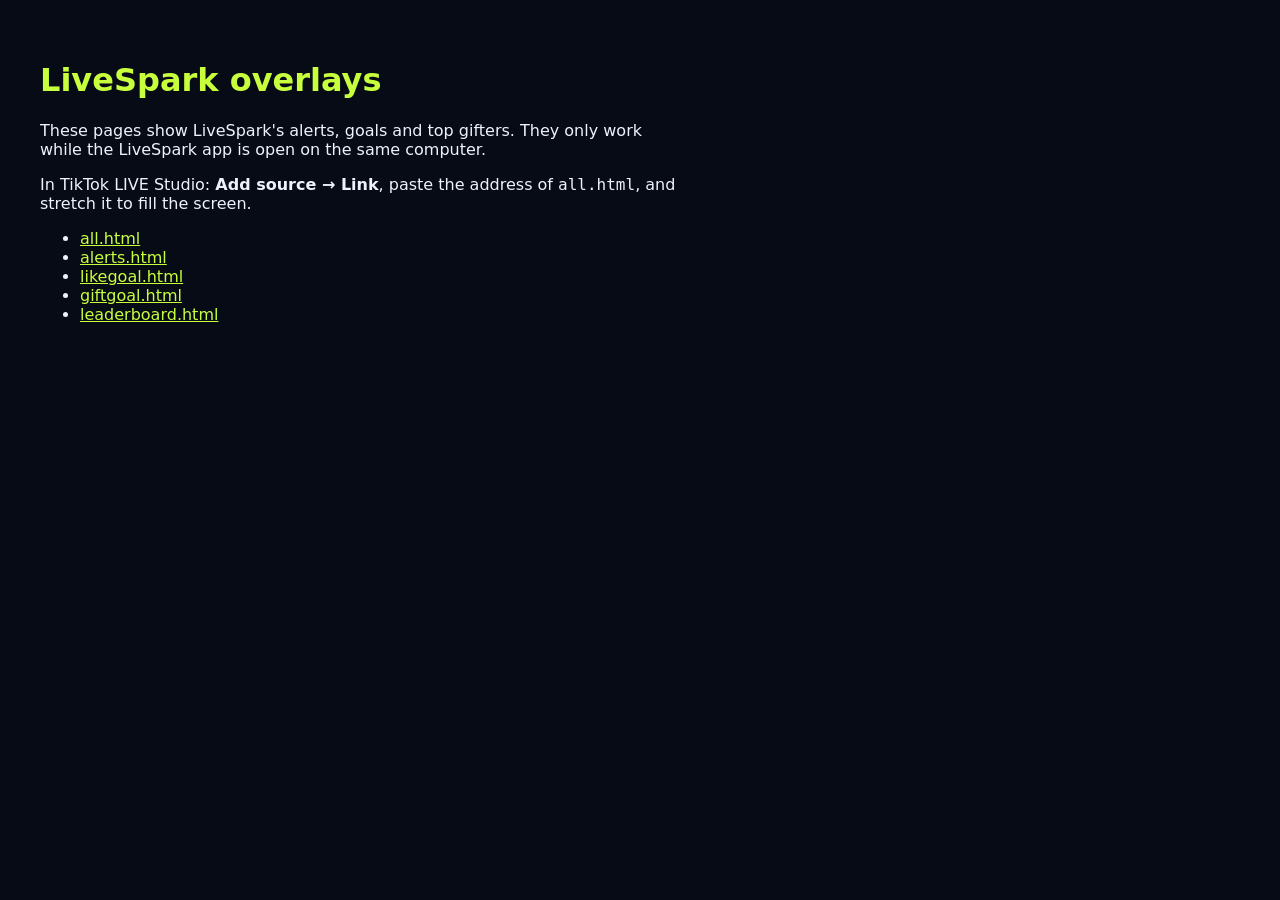
<file: index.html>
<!doctype html><meta charset="utf-8"><title>LiveSpark overlays</title>
<body style="font:16px system-ui;background:#070B16;color:#EEF2FF;padding:32px;max-width:640px">
<h1 style="color:#C8FF3D">LiveSpark overlays</h1>
<p>These pages show LiveSpark's alerts, goals and top gifters. They only work while the LiveSpark app is open on the same computer.</p>
<p>In TikTok LIVE Studio: <b>Add source → Link</b>, paste the address of <code>all.html</code>, and stretch it to fill the screen.</p>
<ul><li><a style="color:#C8FF3D" href="all.html">all.html</a></li><li><a style="color:#C8FF3D" href="alerts.html">alerts.html</a></li><li><a style="color:#C8FF3D" href="likegoal.html">likegoal.html</a></li><li><a style="color:#C8FF3D" href="giftgoal.html">giftgoal.html</a></li><li><a style="color:#C8FF3D" href="leaderboard.html">leaderboard.html</a></li></ul>
</body>
</file>
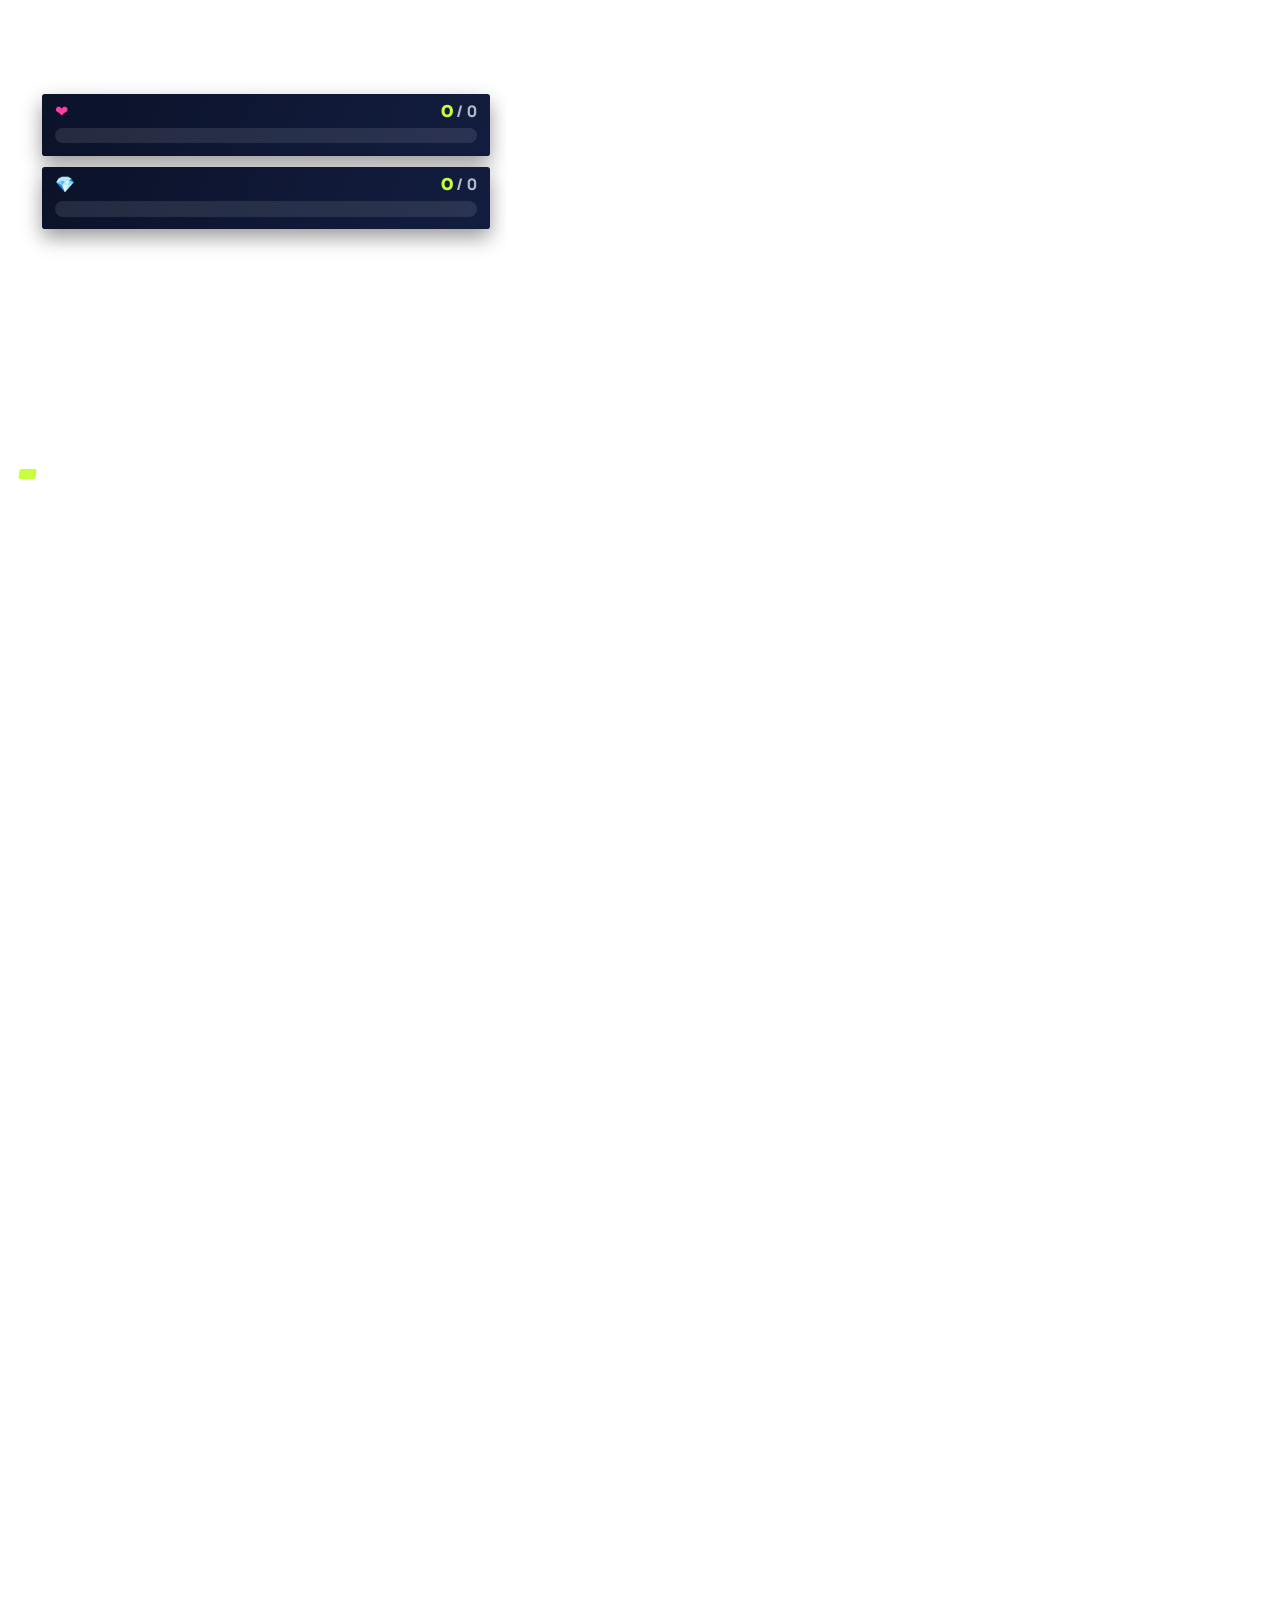
<file: all.html>
<!doctype html>
<html lang="en">
<head>
<meta charset="utf-8">
<title>LiveSpark · All overlays</title>
<style>
  html, body { margin: 0; width: 1080px; height: 1920px; overflow: hidden; background: transparent; }
  iframe { position: absolute; inset: 0; width: 1080px; height: 1920px; border: 0; background: transparent; }
</style>
</head>
<body>
<script>
  // Every LiveSpark overlay in one transparent 1080x1920 page, so apps like
  // TikTok LIVE Studio need only one Link source.
  const q = location.search.replace(/^\?/, '');
  for (const r of ['likegoal', 'giftgoal', 'leaderboard', 'alerts']) {
    const f = document.createElement('iframe');
    f.src = `${r}.html${q ? '?' + q : ''}`;
    f.setAttribute('allowtransparency', 'true');
    f.setAttribute('allow', 'autoplay');
    document.body.appendChild(f);
  }
  // Scale the 1080×1920 canvas to the size the streaming app gives us.
  function fit() {
    const w = window.innerWidth || 1080, h = window.innerHeight || 1920;
    document.documentElement.style.zoom = String(Math.min(w / 1080, h / 1920));
  }
  fit();
  window.addEventListener('resize', fit);
</script>
</body>
</html>
</file>
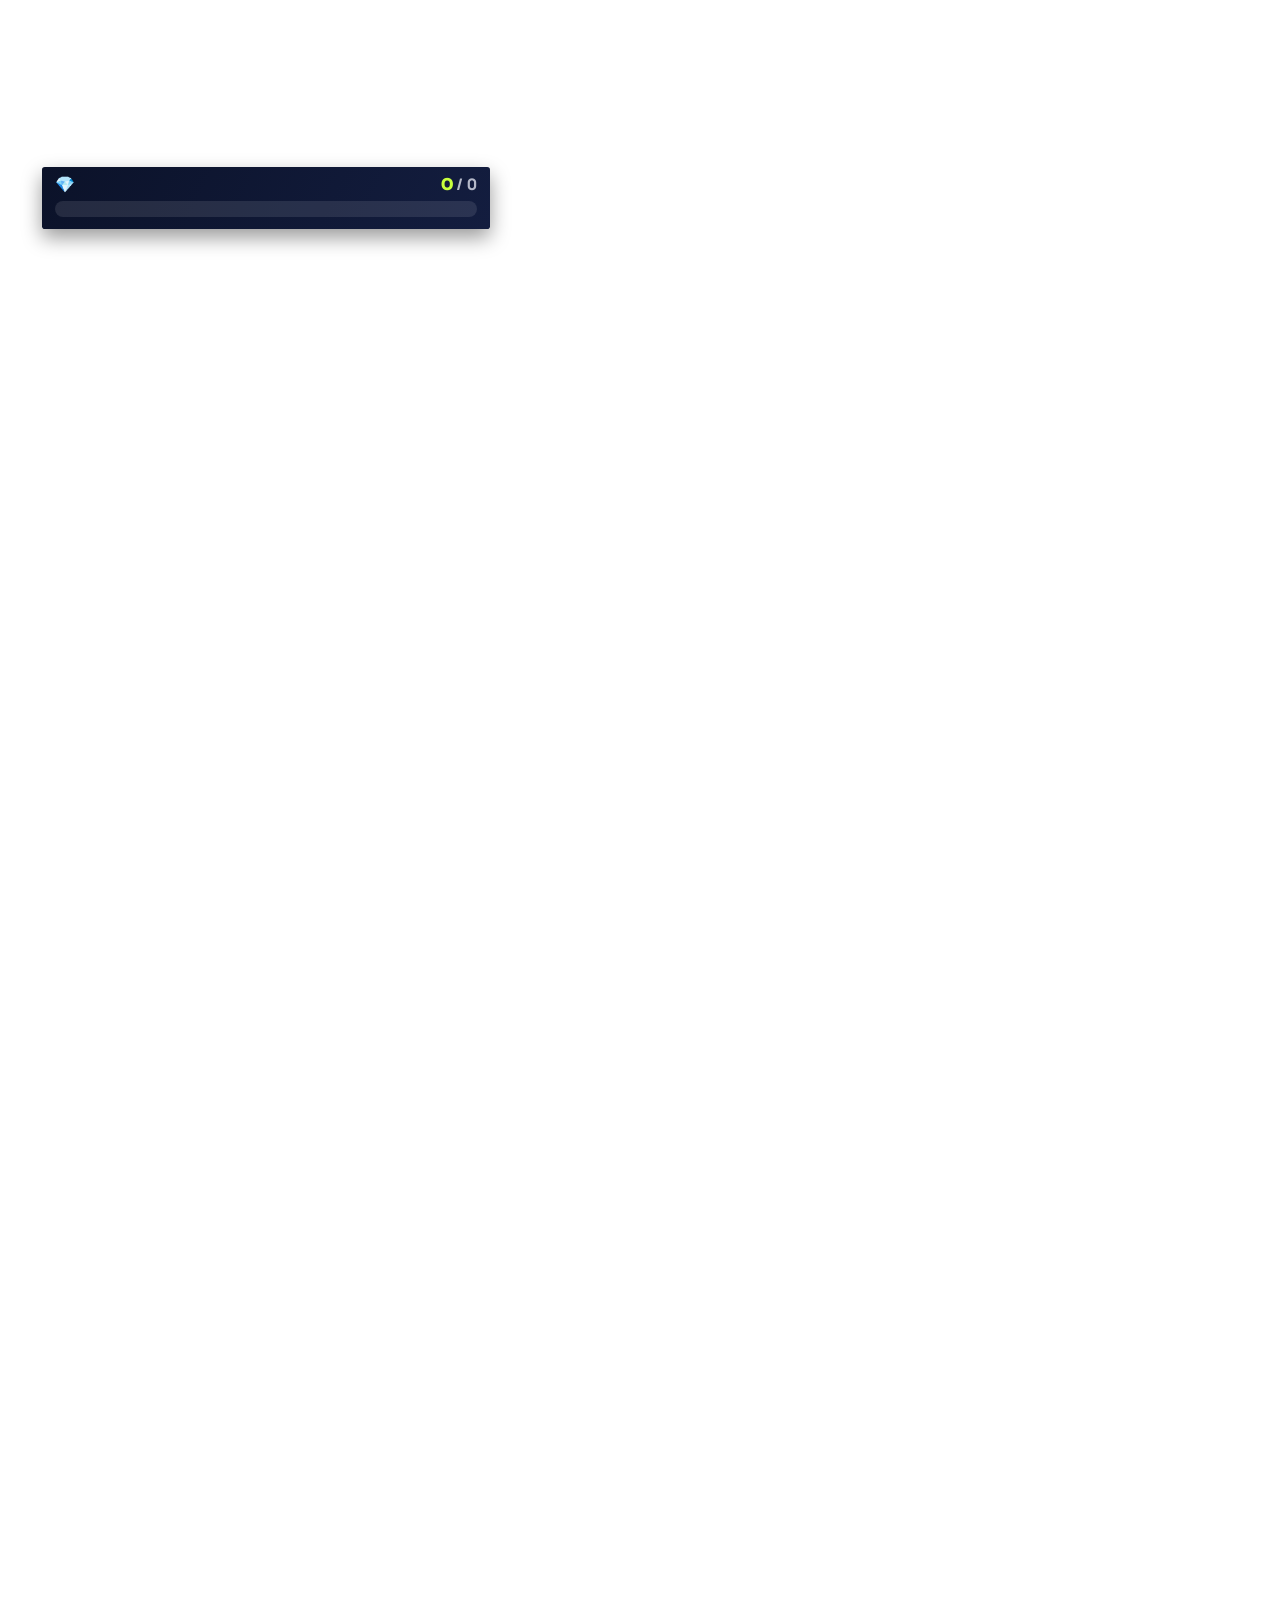
<file: giftgoal.html>
<!doctype html>
<html lang="en">
<head>
<meta charset="utf-8">
<title>LiveSpark · Gift goal</title>
<link rel="preconnect" href="https://fonts.googleapis.com"><link rel="preconnect" href="https://fonts.gstatic.com" crossorigin><link rel="stylesheet" href="https://fonts.googleapis.com/css2?family=Manrope:wght@600;700;800&family=Unbounded:wght@800&display=swap">
<link rel="stylesheet" href="shared/themes.css">
<link rel="stylesheet" href="shared/goal.css">
</head>
<body data-kind="gift">
<div id="goal"></div>
<script src="https://cdnjs.cloudflare.com/ajax/libs/gsap/3.12.5/gsap.min.js"></script>
<script src="shared/core.js"></script>
<script src="shared/goal.js"></script>
</body>
</html>
</file>
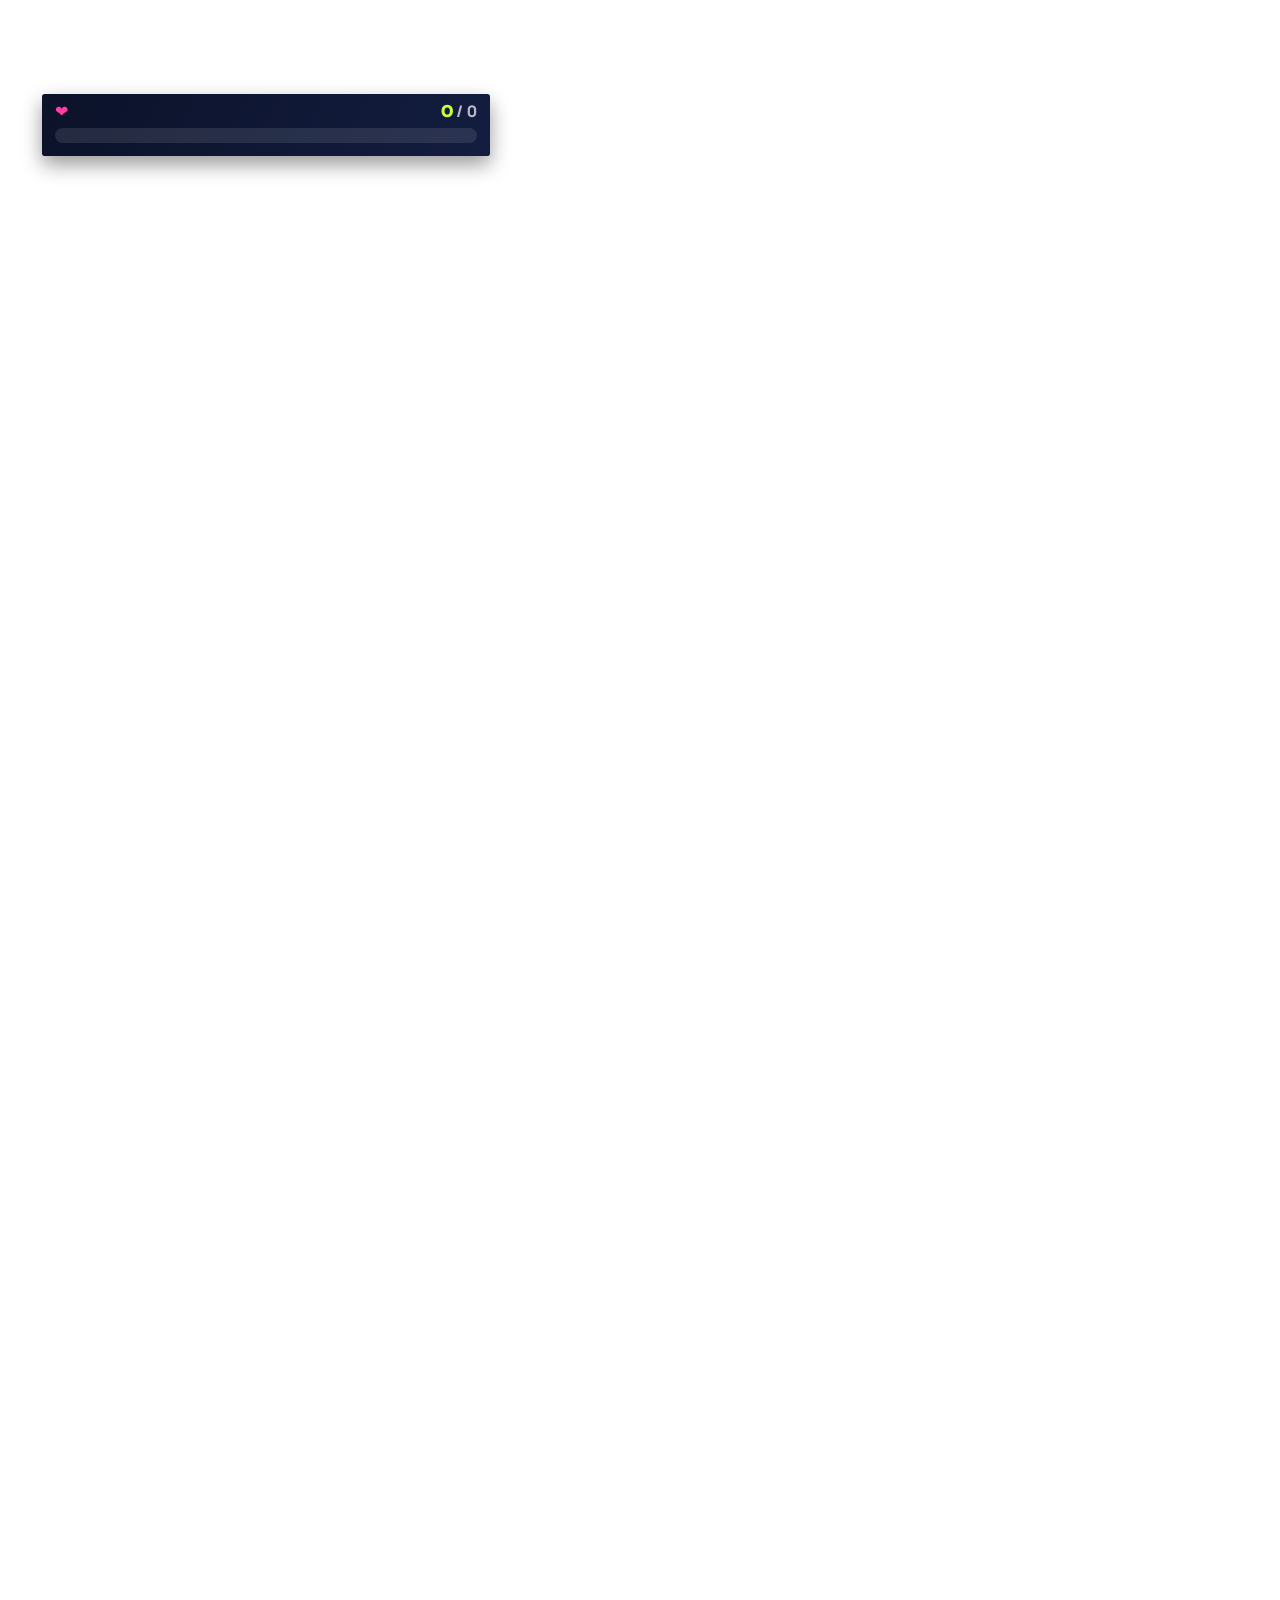
<file: likegoal.html>
<!doctype html>
<html lang="en">
<head>
<meta charset="utf-8">
<title>LiveSpark · Like goal</title>
<link rel="preconnect" href="https://fonts.googleapis.com"><link rel="preconnect" href="https://fonts.gstatic.com" crossorigin><link rel="stylesheet" href="https://fonts.googleapis.com/css2?family=Manrope:wght@600;700;800&family=Unbounded:wght@800&display=swap">
<link rel="stylesheet" href="shared/themes.css">
<link rel="stylesheet" href="shared/goal.css">
</head>
<body data-kind="like">
<div id="goal"></div>
<script src="https://cdnjs.cloudflare.com/ajax/libs/gsap/3.12.5/gsap.min.js"></script>
<script src="shared/core.js"></script>
<script src="shared/goal.js"></script>
</body>
</html>
</file>
<file: shared/themes.css>
/* LiveSpark overlay themes. Each overlay pack is a set of tokens; the
   overlays themselves only use the tokens, so a new pack is just a new block. */

:root, [data-theme="spark"] {
  --ink: #F4F7FF;
  --ink-soft: rgba(244, 247, 255, .72);
  --slab: #0B1229;
  --slab-2: #131D3F;
  --accent: #C8FF3D;
  --accent-ink: #0B1229;
  --hot: #FF3DA5;
  --glow: 0 0 28px rgba(200, 255, 61, .55);
  --edge: rgba(200, 255, 61, .9);
  --track: rgba(255, 255, 255, .10);
  --radius: 6px;
  --skew: -8deg;
  --display: 'Unbounded', 'Arial Black', sans-serif;
  --body: 'Manrope', 'Segoe UI', sans-serif;
}

[data-theme="ember"] {
  --ink: #FFF4E8;
  --ink-soft: rgba(255, 244, 232, .72);
  --slab: #1B120E;
  --slab-2: #2A1A12;
  --accent: #FF7A1A;
  --accent-ink: #1B120E;
  --hot: #FFC94D;
  --glow: 0 0 32px rgba(255, 122, 26, .55);
  --edge: rgba(255, 201, 77, .9);
  --track: rgba(255, 220, 190, .12);
  --radius: 14px;
  --skew: 0deg;
}

[data-theme="ice"] {
  --ink: #062033;
  --ink-soft: rgba(6, 32, 51, .7);
  --slab: rgba(236, 250, 255, .86);
  --slab-2: rgba(210, 242, 255, .9);
  --accent: #19C7F0;
  --accent-ink: #FFFFFF;
  --hot: #7A5CFF;
  --glow: 0 10px 40px rgba(25, 199, 240, .35);
  --edge: rgba(255, 255, 255, .95);
  --track: rgba(6, 32, 51, .12);
  --radius: 26px;
  --skew: 0deg;
}

html, body {
  margin: 0;
  width: 1080px;
  height: 1920px;
  overflow: hidden;
  background: transparent;
  font-family: var(--body);
  color: var(--ink);
  -webkit-font-smoothing: antialiased;
}

/* The dashboard preview shows overlays on a stand-in camera frame. */
body.preview-bg {
  background:
    radial-gradient(1200px 900px at 30% 25%, #3a4a6b 0%, transparent 60%),
    radial-gradient(900px 900px at 80% 80%, #2b2238 0%, transparent 60%),
    linear-gradient(160deg, #1a2235, #10131c);
}
</file>
<file: shared/goal.css>
#goal {
  position: absolute; left: 90px; width: 900px;
  padding: 22px 28px 26px;
  background: linear-gradient(115deg, var(--slab), var(--slab-2));
  border-radius: var(--radius);
  box-shadow: 0 18px 44px rgba(0,0,0,.4);
  transform-origin: 50% 50%;
}
body[data-kind="like"] #goal { top: 200px; }
body[data-kind="gift"] #goal { top: 356px; }

#goal .head { display: flex; align-items: baseline; gap: 14px; margin-bottom: 16px; }
#goal .icon { font-size: 34px; line-height: 1; color: var(--hot); }
#goal .label {
  flex: 1; min-width: 0; white-space: nowrap; overflow: hidden; text-overflow: ellipsis;
  font: 800 30px/1.1 var(--display); letter-spacing: .01em; text-transform: uppercase;
}
#goal .nums { font: 800 34px/1 var(--body); font-variant-numeric: tabular-nums; }
#goal .nums .cur { color: var(--accent); font-family: var(--display); }
#goal .nums .sep { margin: 0 8px; color: var(--ink-soft); }
#goal .nums .tgt { color: var(--ink-soft); }

#goal .track { position: relative; height: 34px; border-radius: 999px; background: var(--track); }
#goal .fill {
  position: absolute; left: 0; top: 0; bottom: 0; width: 0;
  border-radius: 999px; background: var(--accent); overflow: hidden;
  box-shadow: var(--glow);
}
#goal .stripes {
  position: absolute; inset: 0;
  background-image: repeating-linear-gradient(-45deg, rgba(255,255,255,.22) 0 28px, transparent 28px 56px);
  background-size: 112px 100%;
}
#goal .spark {
  position: absolute; top: 50%; left: 0; width: 46px; height: 46px; margin: -23px 0 0 -23px;
  border-radius: 50%; opacity: 0;
  background: radial-gradient(circle, #fff 0 18%, var(--accent) 30%, transparent 70%);
}
#goal .done {
  position: absolute; left: 0; right: 0; top: 100%; margin-top: 18px; text-align: center; opacity: 0;
  font: 800 52px/1 var(--display); color: var(--accent); text-shadow: 0 4px 24px rgba(0,0,0,.5);
}
</file>
